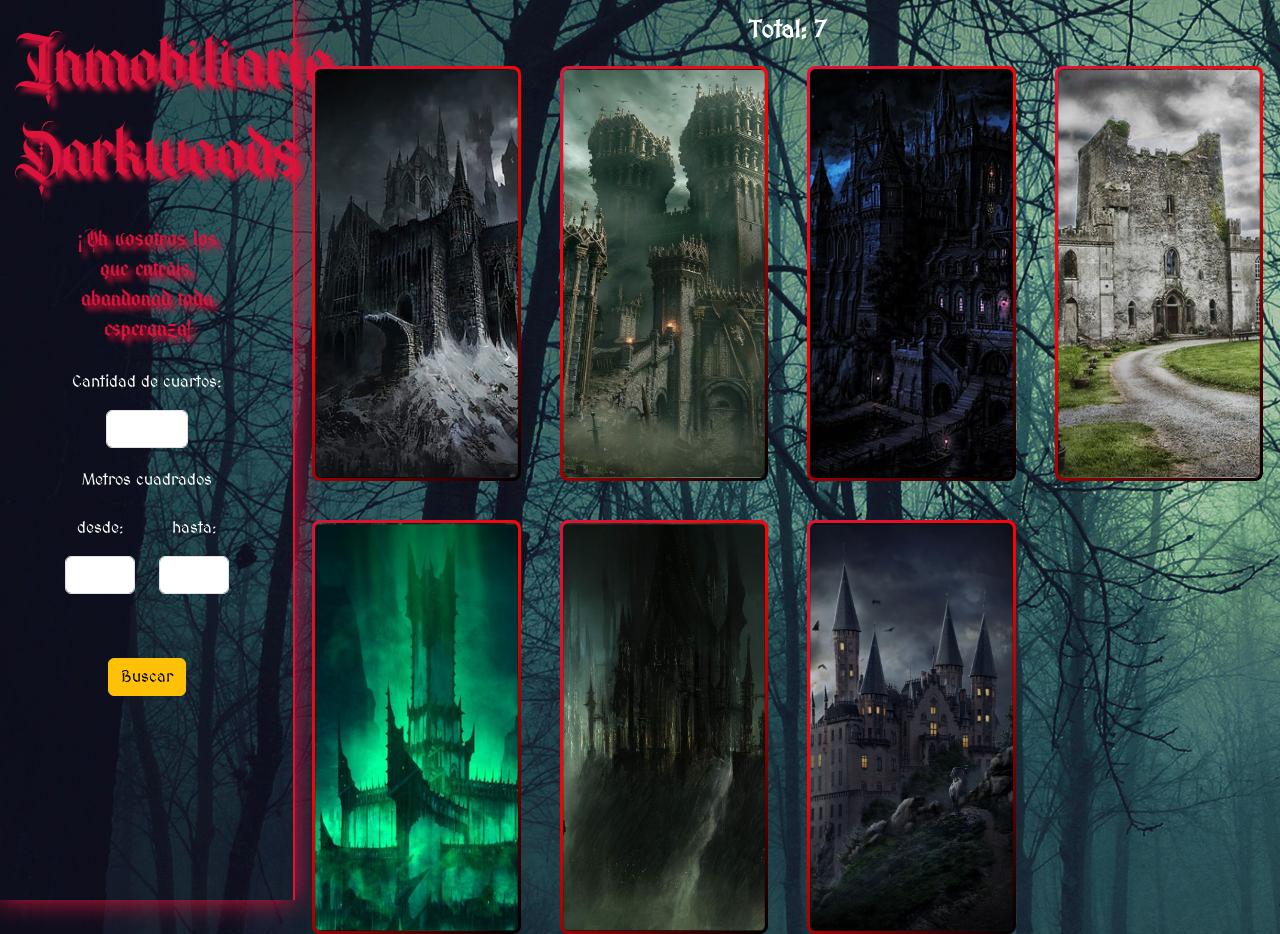
<file: index.html>
<!DOCTYPE html>
<html lang="en">
  <head>
    <meta charset="UTF-8" />
    <meta http-equiv="X-UA-Compatible" content="IE=edge" />
    <meta name="viewport" content="width=device-width, initial-scale=1.0" />
    <title>Inmobiliaria Darkwoods</title>
    <link
      href="https://cdn.jsdelivr.net/npm/bootstrap@5.1.3/dist/css/bootstrap.min.css"
      rel="stylesheet"
      integrity="sha384-1BmE4kWBq78iYhFldvKuhfTAU6auU8tT94WrHftjDbrCEXSU1oBoqyl2QvZ6jIW3"
      crossorigin="anonymous"
    />
    <link rel="stylesheet" href="/assets/css/style.css" />
    <link rel="preconnect" href="https://fonts.googleapis.com" />
    <link rel="preconnect" href="https://fonts.gstatic.com" crossorigin />
    <link
      href="https://fonts.googleapis.com/css2?family=MedievalSharp&display=swap"
      rel="stylesheet"
    />
  </head>
  <body>
    <nav>
      <section>
        <h1 class="title">Inmobiliaria Darkwoods</h1>
        <h3 class="subtitle">
          ¡Oh vosotros los que entráis, abandonad toda esperanza!
        </h3>

        <div>
          <p>Cantidad de cuartos:</p>
          <input
            id="numRooms"
            min="0"
            class="form-control w-50 m-auto"
            type="number"
          />
        </div>
        <div>
          <span>Metros cuadrados </span>
          <div class="d-flex">
            <div class="me-4 mt-4">
              <p>desde:</p>
              <input
                min="0"
                id="minMeters"
                class="form-control"
                type="number"
              />
            </div>
            <div class="mt-4">
              <p>hasta:</p>
              <input
                min="0"
                id="maxMeters"
                class="form-control"
                type="number"
              />
            </div>
          </div>
        </div>
      </section>

      <button class="btn btn-warning mt-4" id="filterBtn">Buscar</button>
    </nav>

    <section id="Propiedades">
      <h4 class="py-3 counter">Total: <span id="totalProperties">0</span></h4>

      <div class="properties"></div>
    </section>

    <script src="/assets/js/script.js"></script>
  </body>
</html>
</file>
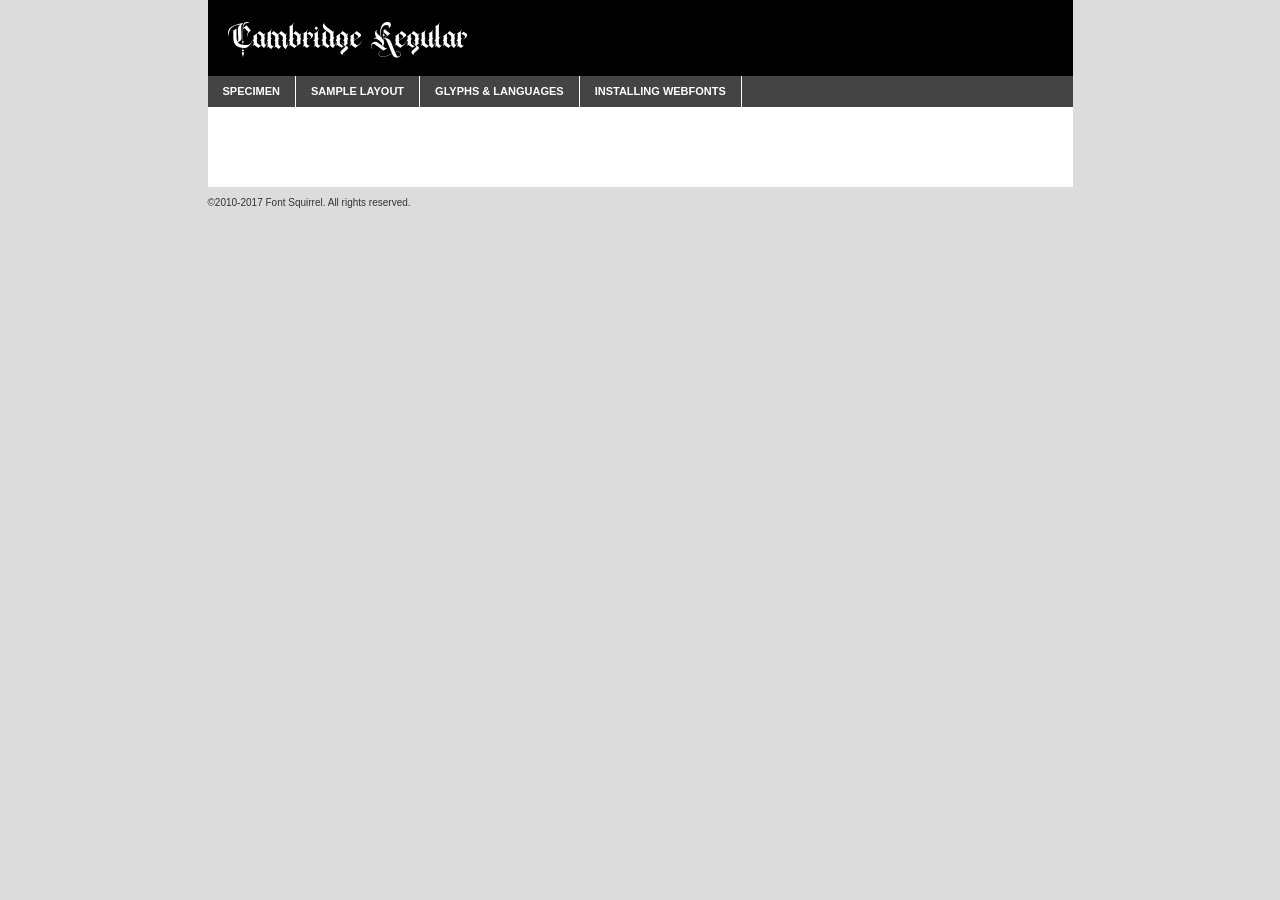
<file: assets/css/fonts/cambridge-demo.html>
<!DOCTYPE html PUBLIC "-//W3C//DTD XHTML 1.0 Transitional//EN"
	"http://www.w3.org/TR/xhtml1/DTD/xhtml1-transitional.dtd">

<html xmlns="http://www.w3.org/1999/xhtml" xml:lang="en" lang="en">
<head>
	<meta http-equiv="Content-Type" content="text/html; charset=utf-8" />
	<script src="http://ajax.googleapis.com/ajax/libs/jquery/1.7.2/jquery.min.js" type="text/javascript" charset="utf-8"></script>
	<script type="text/javascript">
	(function($){$.fn.easyTabs=function(option){var param=jQuery.extend({fadeSpeed:"fast",defaultContent:1,activeClass:'active'},option);$(this).each(function(){var thisId="#"+this.id;if(param.defaultContent==''){param.defaultContent=1;}
	if(typeof param.defaultContent=="number")
	{var defaultTab=$(thisId+" .tabs li:eq("+(param.defaultContent-1)+") a").attr('href').substr(1);}else{var defaultTab=param.defaultContent;}
	$(thisId+" .tabs li a").each(function(){var tabToHide=$(this).attr('href').substr(1);$("#"+tabToHide).addClass('easytabs-tab-content');});hideAll();changeContent(defaultTab);function hideAll(){$(thisId+" .easytabs-tab-content").hide();}
	function changeContent(tabId){hideAll();$(thisId+" .tabs li").removeClass(param.activeClass);$(thisId+" .tabs li a[href=#"+tabId+"]").closest('li').addClass(param.activeClass);if(param.fadeSpeed!="none")
	{$(thisId+" #"+tabId).fadeIn(param.fadeSpeed);}else{$(thisId+" #"+tabId).show();}}
	$(thisId+" .tabs li").click(function(){var tabId=$(this).find('a').attr('href').substr(1);changeContent(tabId);return false;});});}})(jQuery);
	</script>
	<link rel="stylesheet" href="specimen_files/specimen_stylesheet.css" type="text/css" charset="utf-8" />
	<link rel="stylesheet" href="stylesheet.css" type="text/css" charset="utf-8" />

	<style type="text/css">
					body{
				font-family: 'cambridgeregular';
							}
		</style>

	<title>Cambridge Regular Specimen</title>
	
	
	<script type="text/javascript" charset="utf-8">
		$(document).ready(function() {
			$('#container').easyTabs({defaultContent:1});
		});
	</script>
</head>

<body>
<div id="container">
	<div id="header">
		Cambridge Regular	</div>
	<ul class="tabs">
		<li><a href="#specimen">Specimen</a></li>
		<li><a href="#layout">Sample Layout</a></li>
				<li><a href="#glyphs">Glyphs &amp; Languages</a></li>
		<li><a href="#installing">Installing Webfonts</a></li>
		
	</ul>
	
	<div id="main_content">

		
			<div id="specimen">
		
				<div class="section">
					<div class="grid12 firstcol">
						<div class="huge">AaBb</div>
					</div>
				</div>
		
				<div class="section">
					<div class="glyph_range">A&#x200B;B&#x200b;C&#x200b;D&#x200b;E&#x200b;F&#x200b;G&#x200b;H&#x200b;I&#x200b;J&#x200b;K&#x200b;L&#x200b;M&#x200b;N&#x200b;O&#x200b;P&#x200b;Q&#x200b;R&#x200b;S&#x200b;T&#x200b;U&#x200b;V&#x200b;W&#x200b;X&#x200b;Y&#x200b;Z&#x200b;a&#x200b;b&#x200b;c&#x200b;d&#x200b;e&#x200b;f&#x200b;g&#x200b;h&#x200b;i&#x200b;j&#x200b;k&#x200b;l&#x200b;m&#x200b;n&#x200b;o&#x200b;p&#x200b;q&#x200b;r&#x200b;s&#x200b;t&#x200b;u&#x200b;v&#x200b;w&#x200b;x&#x200b;y&#x200b;z&#x200b;1&#x200b;2&#x200b;3&#x200b;4&#x200b;5&#x200b;6&#x200b;7&#x200b;8&#x200b;9&#x200b;0&#x200b;&amp;&#x200b;.&#x200b;,&#x200b;?&#x200b;!&#x200b;&#64;&#x200b;(&#x200b;)&#x200b;#&#x200b;$&#x200b;%&#x200b;*&#x200b;+&#x200b;-&#x200b;=&#x200b;:&#x200b;;</div>
				</div>
				<div class="section">
					<div class="grid12 firstcol">
						<table class="sample_table">
							<tr><td>10</td><td class="size10">abcdefghijklmnopqrstuvwxyzABCDEFGHIJKLMNOPQRSTUVWXYZ0123456789abcdefghijklmnopqrstuvwxyzABCDEFGHIJKLMNOPQRSTUVWXYZ0123456789abcdefghijklmnopqrstuvwxyzABCDEFGHIJKLMNOPQRSTUVWXYZ</td></tr>
							<tr><td>11</td><td class="size11">abcdefghijklmnopqrstuvwxyzABCDEFGHIJKLMNOPQRSTUVWXYZ0123456789abcdefghijklmnopqrstuvwxyzABCDEFGHIJKLMNOPQRSTUVWXYZ0123456789abcdefghijklmnopqrstuvwxyzABCDEFGHIJKLMNOPQRSTUVWXYZ</td></tr>
							<tr><td>12</td><td class="size12">abcdefghijklmnopqrstuvwxyzABCDEFGHIJKLMNOPQRSTUVWXYZ0123456789abcdefghijklmnopqrstuvwxyzABCDEFGHIJKLMNOPQRSTUVWXYZ0123456789abcdefghijklmnopqrstuvwxyzABCDEFGHIJKLMNOPQRSTUVWXYZ</td></tr>
							<tr><td>13</td><td class="size13">abcdefghijklmnopqrstuvwxyzABCDEFGHIJKLMNOPQRSTUVWXYZ0123456789abcdefghijklmnopqrstuvwxyzABCDEFGHIJKLMNOPQRSTUVWXYZ0123456789abcdefghijklmnopqrstuvwxyzABCDEFGHIJKLMNOPQRSTUVWXYZ</td></tr>
							<tr><td>14</td><td class="size14">abcdefghijklmnopqrstuvwxyzABCDEFGHIJKLMNOPQRSTUVWXYZ0123456789abcdefghijklmnopqrstuvwxyzABCDEFGHIJKLMNOPQRSTUVWXYZ0123456789abcdefghijklmnopqrstuvwxyzABCDEFGHIJKLMNOPQRSTUVWXYZ</td></tr>
							<tr><td>16</td><td class="size16">abcdefghijklmnopqrstuvwxyzABCDEFGHIJKLMNOPQRSTUVWXYZ0123456789abcdefghijklmnopqrstuvwxyzABCDEFGHIJKLMNOPQRSTUVWXYZ</td></tr>
							<tr><td>18</td><td class="size18">abcdefghijklmnopqrstuvwxyzABCDEFGHIJKLMNOPQRSTUVWXYZ0123456789abcdefghijklmnopqrstuvwxyzABCDEFGHIJKLMNOPQRSTUVWXYZ</td></tr>
							<tr><td>20</td><td class="size20">abcdefghijklmnopqrstuvwxyzABCDEFGHIJKLMNOPQRSTUVWXYZ0123456789abcdefghijklmnopqrstuvwxyzABCDEFGHIJKLMNOPQRSTUVWXYZ</td></tr>
							<tr><td>24</td><td class="size24">abcdefghijklmnopqrstuvwxyzABCDEFGHIJKLMNOPQRSTUVWXYZ0123456789abcdefghijklmnopqrstuvwxyzABCDEFGHIJKLMNOPQRSTUVWXYZ</td></tr>
							<tr><td>30</td><td class="size30">abcdefghijklmnopqrstuvwxyzABCDEFGHIJKLMNOPQRSTUVWXYZ0123456789abcdefghijklmnopqrstuvwxyzABCDEFGHIJKLMNOPQRSTUVWXYZ</td></tr>
							<tr><td>36</td><td class="size36">abcdefghijklmnopqrstuvwxyzABCDEFGHIJKLMNOPQRSTUVWXYZ0123456789abcdefghijklmnopqrstuvwxyzABCDEFGHIJKLMNOPQRSTUVWXYZ</td></tr>
							<tr><td>48</td><td class="size48">abcdefghijklmnopqrstuvwxyzABCDEFGHIJKLMNOPQRSTUVWXYZ0123456789abcdefghijklmnopqrstuvwxyzABCDEFGHIJKLMNOPQRSTUVWXYZ</td></tr>
							<tr><td>60</td><td class="size60">abcdefghijklmnopqrstuvwxyzABCDEFGHIJKLMNOPQRSTUVWXYZ0123456789abcdefghijklmnopqrstuvwxyzABCDEFGHIJKLMNOPQRSTUVWXYZ</td></tr>
							<tr><td>72</td><td class="size72">abcdefghijklmnopqrstuvwxyzABCDEFGHIJKLMNOPQRSTUVWXYZ0123456789abcdefghijklmnopqrstuvwxyzABCDEFGHIJKLMNOPQRSTUVWXYZ</td></tr>
							<tr><td>90</td><td class="size90">abcdefghijklmnopqrstuvwxyzABCDEFGHIJKLMNOPQRSTUVWXYZ0123456789abcdefghijklmnopqrstuvwxyzABCDEFGHIJKLMNOPQRSTUVWXYZ</td></tr>
						</table>
				
					</div>
			
				</div>
		
		
		
								<div class="section" id="bodycomparison">


										<div id="xheight">
				<div class="fontbody">&#x25FC;&#x25FC;&#x25FC;&#x25FC;&#x25FC;&#x25FC;&#x25FC;&#x25FC;&#x25FC;&#x25FC;&#x25FC;&#x25FC;&#x25FC;&#x25FC;&#x25FC;&#x25FC;&#x25FC;&#x25FC;&#x25FC;&#x25FC;&#x25FC;&#x25FC;&#x25FC;&#x25FC;&#x25FC;&#x25FC;&#x25FC;&#x25FC;&#x25FC;&#x25FC;&#x25FC;&#x25FC;&#x25FC;&#x25FC;&#x25FC;&#x25FC;&#x25FC;&#x25FC;&#x25FC;&#x25FC;&#x25FC;&#x25FC;&#x25FC;&#x25FC;&#x25FC;&#x25FC;&#x25FC;&#x25FC;&#x25FC;&#x25FC;&#x25FC;&#x25FC;&#x25FC;&#x25FC;&#x25FC;&#x25FC;&#x25FC;&#x25FC;&#x25FC;&#x25FC;&#x25FC;&#x25FC;&#x25FC;&#x25FC;&#x25FC;&#x25FC;&#x25FC;&#x25FC;&#x25FC;&#x25FC;&#x25FC;&#x25FC;&#x25FC;&#x25FC;&#x25FC;&#x25FC;&#x25FC;&#x25FC;&#x25FC;&#x25FC;&#x25FC;&#x25FC;&#x25FC;&#x25FC;&#x25FC;&#x25FC;&#x25FC;&#x25FC;&#x25FC;&#x25FC;&#x25FC;&#x25FC;&#x25FC;&#x25FC;&#x25FC;&#x25FC;&#x25FC;&#x25FC;&#x25FC;body</div><div class="arialbody">body</div><div class="verdanabody">body</div><div class="georgiabody">body</div></div>
										<div class="fontbody" style="z-index:1">
											body<span>Cambridge Regular</span>
										</div>
										<div class="arialbody" style="z-index:1">
											body<span>Arial</span>
										</div>
										<div class="verdanabody" style="z-index:1">
											body<span>Verdana</span>
										</div>
										<div class="georgiabody" style="z-index:1">
											body<span>Georgia</span>
										</div>



								</div>
		
		
				<div class="section psample psample_row1" id="">
					
					<div class="grid2 firstcol">
						<p class="size10"><span>10.</span>Aenean lacinia bibendum nulla sed consectetur. Fusce dapibus, tellus ac cursus commodo, tortor mauris condimentum nibh, ut fermentum massa justo sit amet risus. Nullam id dolor id nibh ultricies vehicula ut id elit. Cum sociis natoque penatibus et magnis dis parturient montes, nascetur ridiculus mus. Nulla vitae elit libero, a pharetra augue.</p>
			
					</div>
					<div class="grid3">
						<p class="size11"><span>11.</span>Aenean lacinia bibendum nulla sed consectetur. Fusce dapibus, tellus ac cursus commodo, tortor mauris condimentum nibh, ut fermentum massa justo sit amet risus. Nullam id dolor id nibh ultricies vehicula ut id elit. Cum sociis natoque penatibus et magnis dis parturient montes, nascetur ridiculus mus. Nulla vitae elit libero, a pharetra augue.</p>
			
					</div>
					<div class="grid3">
						<p class="size12"><span>12.</span>Aenean lacinia bibendum nulla sed consectetur. Fusce dapibus, tellus ac cursus commodo, tortor mauris condimentum nibh, ut fermentum massa justo sit amet risus. Nullam id dolor id nibh ultricies vehicula ut id elit. Cum sociis natoque penatibus et magnis dis parturient montes, nascetur ridiculus mus. Nulla vitae elit libero, a pharetra augue.</p>
			
					</div>
					<div class="grid4">
						<p class="size13"><span>13.</span>Aenean lacinia bibendum nulla sed consectetur. Fusce dapibus, tellus ac cursus commodo, tortor mauris condimentum nibh, ut fermentum massa justo sit amet risus. Nullam id dolor id nibh ultricies vehicula ut id elit. Cum sociis natoque penatibus et magnis dis parturient montes, nascetur ridiculus mus. Nulla vitae elit libero, a pharetra augue.</p>
			
					</div>
					<div class="white_blend"></div>
					
				</div>
				<div class="section psample psample_row2" id="">
					<div class="grid3 firstcol">
						<p class="size14"><span>14.</span>Aenean lacinia bibendum nulla sed consectetur. Fusce dapibus, tellus ac cursus commodo, tortor mauris condimentum nibh, ut fermentum massa justo sit amet risus. Nullam id dolor id nibh ultricies vehicula ut id elit. Cum sociis natoque penatibus et magnis dis parturient montes, nascetur ridiculus mus. Nulla vitae elit libero, a pharetra augue.</p>
			
					</div>
					<div class="grid4">
						<p class="size16"><span>16.</span>Aenean lacinia bibendum nulla sed consectetur. Fusce dapibus, tellus ac cursus commodo, tortor mauris condimentum nibh, ut fermentum massa justo sit amet risus. Nullam id dolor id nibh ultricies vehicula ut id elit. Cum sociis natoque penatibus et magnis dis parturient montes, nascetur ridiculus mus. Nulla vitae elit libero, a pharetra augue.</p>
			
					</div>
					<div class="grid5">
						<p class="size18"><span>18.</span>Aenean lacinia bibendum nulla sed consectetur. Fusce dapibus, tellus ac cursus commodo, tortor mauris condimentum nibh, ut fermentum massa justo sit amet risus. Nullam id dolor id nibh ultricies vehicula ut id elit. Cum sociis natoque penatibus et magnis dis parturient montes, nascetur ridiculus mus. Nulla vitae elit libero, a pharetra augue.</p>
			
					</div>

					<div class="white_blend"></div>

				</div>
				
				<div class="section psample psample_row3" id="">
					<div class="grid5 firstcol">
						<p class="size20"><span>20.</span>Aenean lacinia bibendum nulla sed consectetur. Fusce dapibus, tellus ac cursus commodo, tortor mauris condimentum nibh, ut fermentum massa justo sit amet risus. Nullam id dolor id nibh ultricies vehicula ut id elit. Cum sociis natoque penatibus et magnis dis parturient montes, nascetur ridiculus mus. Nulla vitae elit libero, a pharetra augue.</p>
					</div>
					<div class="grid7">
						<p class="size24"><span>24.</span>Aenean lacinia bibendum nulla sed consectetur. Fusce dapibus, tellus ac cursus commodo, tortor mauris condimentum nibh, ut fermentum massa justo sit amet risus. Nullam id dolor id nibh ultricies vehicula ut id elit. Cum sociis natoque penatibus et magnis dis parturient montes, nascetur ridiculus mus. Nulla vitae elit libero, a pharetra augue.</p>
					</div>
					
					<div class="white_blend"></div>
					
				</div>
				
				<div class="section psample psample_row4" id="">
					<div class="grid12 firstcol">
						<p class="size30"><span>30.</span>Aenean lacinia bibendum nulla sed consectetur. Fusce dapibus, tellus ac cursus commodo, tortor mauris condimentum nibh, ut fermentum massa justo sit amet risus. Nullam id dolor id nibh ultricies vehicula ut id elit. Cum sociis natoque penatibus et magnis dis parturient montes, nascetur ridiculus mus. Nulla vitae elit libero, a pharetra augue.</p>
					</div>
					<div class="white_blend"></div>
					
				</div>
				
				
				
				<div class="section psample psample_row1 fullreverse">
					<div class="grid2 firstcol">
						<p class="size10"><span>10.</span>Aenean lacinia bibendum nulla sed consectetur. Fusce dapibus, tellus ac cursus commodo, tortor mauris condimentum nibh, ut fermentum massa justo sit amet risus. Nullam id dolor id nibh ultricies vehicula ut id elit. Cum sociis natoque penatibus et magnis dis parturient montes, nascetur ridiculus mus. Nulla vitae elit libero, a pharetra augue.</p>
			
					</div>
					<div class="grid3">
						<p class="size11"><span>11.</span>Aenean lacinia bibendum nulla sed consectetur. Fusce dapibus, tellus ac cursus commodo, tortor mauris condimentum nibh, ut fermentum massa justo sit amet risus. Nullam id dolor id nibh ultricies vehicula ut id elit. Cum sociis natoque penatibus et magnis dis parturient montes, nascetur ridiculus mus. Nulla vitae elit libero, a pharetra augue.</p>
			
					</div>
					<div class="grid3">
						<p class="size12"><span>12.</span>Aenean lacinia bibendum nulla sed consectetur. Fusce dapibus, tellus ac cursus commodo, tortor mauris condimentum nibh, ut fermentum massa justo sit amet risus. Nullam id dolor id nibh ultricies vehicula ut id elit. Cum sociis natoque penatibus et magnis dis parturient montes, nascetur ridiculus mus. Nulla vitae elit libero, a pharetra augue.</p>
			
					</div>
					<div class="grid4">
						<p class="size13"><span>13.</span>Aenean lacinia bibendum nulla sed consectetur. Fusce dapibus, tellus ac cursus commodo, tortor mauris condimentum nibh, ut fermentum massa justo sit amet risus. Nullam id dolor id nibh ultricies vehicula ut id elit. Cum sociis natoque penatibus et magnis dis parturient montes, nascetur ridiculus mus. Nulla vitae elit libero, a pharetra augue.</p>
			
					</div>
					<div class="black_blend"></div>
					
				</div>
				
				<div class="section psample psample_row2 fullreverse">
					<div class="grid3 firstcol">
						<p class="size14"><span>14.</span>Aenean lacinia bibendum nulla sed consectetur. Fusce dapibus, tellus ac cursus commodo, tortor mauris condimentum nibh, ut fermentum massa justo sit amet risus. Nullam id dolor id nibh ultricies vehicula ut id elit. Cum sociis natoque penatibus et magnis dis parturient montes, nascetur ridiculus mus. Nulla vitae elit libero, a pharetra augue.</p>
			
					</div>
					<div class="grid4">
						<p class="size16"><span>16.</span>Aenean lacinia bibendum nulla sed consectetur. Fusce dapibus, tellus ac cursus commodo, tortor mauris condimentum nibh, ut fermentum massa justo sit amet risus. Nullam id dolor id nibh ultricies vehicula ut id elit. Cum sociis natoque penatibus et magnis dis parturient montes, nascetur ridiculus mus. Nulla vitae elit libero, a pharetra augue.</p>
			
					</div>
					<div class="grid5">
						<p class="size18"><span>18.</span>Aenean lacinia bibendum nulla sed consectetur. Fusce dapibus, tellus ac cursus commodo, tortor mauris condimentum nibh, ut fermentum massa justo sit amet risus. Nullam id dolor id nibh ultricies vehicula ut id elit. Cum sociis natoque penatibus et magnis dis parturient montes, nascetur ridiculus mus. Nulla vitae elit libero, a pharetra augue.</p>
			
					</div>
					<div class="black_blend"></div>

				</div>
				
				<div class="section psample fullreverse psample_row3" id="">
					<div class="grid5 firstcol">
						<p class="size20"><span>20.</span>Aenean lacinia bibendum nulla sed consectetur. Fusce dapibus, tellus ac cursus commodo, tortor mauris condimentum nibh, ut fermentum massa justo sit amet risus. Nullam id dolor id nibh ultricies vehicula ut id elit. Cum sociis natoque penatibus et magnis dis parturient montes, nascetur ridiculus mus. Nulla vitae elit libero, a pharetra augue.</p>
					</div>
					<div class="grid7">
						<p class="size24"><span>24.</span>Aenean lacinia bibendum nulla sed consectetur. Fusce dapibus, tellus ac cursus commodo, tortor mauris condimentum nibh, ut fermentum massa justo sit amet risus. Nullam id dolor id nibh ultricies vehicula ut id elit. Cum sociis natoque penatibus et magnis dis parturient montes, nascetur ridiculus mus. Nulla vitae elit libero, a pharetra augue.</p>
					</div>
					
					<div class="black_blend"></div>
					
				</div>
				
				<div class="section psample fullreverse psample_row4" id="" style="border-bottom: 20px #000 solid;">
					<div class="grid12 firstcol">
						<p class="size30"><span>30.</span>Aenean lacinia bibendum nulla sed consectetur. Fusce dapibus, tellus ac cursus commodo, tortor mauris condimentum nibh, ut fermentum massa justo sit amet risus. Nullam id dolor id nibh ultricies vehicula ut id elit. Cum sociis natoque penatibus et magnis dis parturient montes, nascetur ridiculus mus. Nulla vitae elit libero, a pharetra augue.</p>
					</div>
					<div class="black_blend"></div>
					
				</div>
				
				
				
				
			</div>
			
			<div id="layout">
				
				<div class="section">
					
					<div class="grid12 firstcol">
						<h1>Lorem Ipsum Dolor</h1>
						<h2>Etiam porta sem malesuada magna mollis euismod</h2>
						
						<p class="byline">By <a href="#link">Aenean Lacinia</a></p>
					</div>
				</div>
				<div class="section">
					<div class="grid8 firstcol">
						<p class="large">Donec sed odio dui. Morbi leo risus, porta ac consectetur ac, vestibulum at eros. Fusce dapibus, tellus ac cursus commodo, tortor mauris condimentum nibh, ut fermentum massa justo sit amet risus. </p>

						
						<h3>Pellentesque ornare sem</h3>

						<p>Maecenas sed diam eget risus varius blandit sit amet non magna. Maecenas faucibus mollis interdum. Donec ullamcorper nulla non metus auctor fringilla. Nullam id dolor id nibh ultricies vehicula ut id elit. Nullam id dolor id nibh ultricies vehicula ut id elit. </p>

						<p>Aenean eu leo quam. Pellentesque ornare sem lacinia quam venenatis vestibulum. Lorem ipsum dolor sit amet, consectetur adipiscing elit. Cum sociis natoque penatibus et magnis dis parturient montes, nascetur ridiculus mus. </p>

						<p>Nulla vitae elit libero, a pharetra augue. Praesent commodo cursus magna, vel scelerisque nisl consectetur et. Aenean lacinia bibendum nulla sed consectetur. </p>

						<p>Nullam quis risus eget urna mollis ornare vel eu leo. Nullam quis risus eget urna mollis ornare vel eu leo. Maecenas sed diam eget risus varius blandit sit amet non magna. Donec ullamcorper nulla non metus auctor fringilla. </p>

						<h3>Cras mattis consectetur</h3>

						<p>Aenean eu leo quam. Pellentesque ornare sem lacinia quam venenatis vestibulum. Aenean lacinia bibendum nulla sed consectetur. Integer posuere erat a ante venenatis dapibus posuere velit aliquet. Cras mattis consectetur purus sit amet fermentum. </p>

						<p>Nullam id dolor id nibh ultricies vehicula ut id elit. Nullam quis risus eget urna mollis ornare vel eu leo. Cras mattis consectetur purus sit amet fermentum.</p>
					</div>
					
					<div class="grid4 sidebar">
						
						<div class="box reverse">
							<p class="last">Nullam quis risus eget urna mollis ornare vel eu leo. Donec ullamcorper nulla non metus auctor fringilla. Cras mattis consectetur purus sit amet fermentum. Sed posuere consectetur est at lobortis. Lorem ipsum dolor sit amet, consectetur adipiscing elit. </p>
						</div>
						
						<p class="caption">Maecenas sed diam eget risus varius.</p>

						<p>Vestibulum id ligula porta felis euismod semper. Integer posuere erat a ante venenatis dapibus posuere velit aliquet. Vestibulum id ligula porta felis euismod semper. Sed posuere consectetur est at lobortis. Maecenas sed diam eget risus varius blandit sit amet non magna. Fusce dapibus, tellus ac cursus commodo, tortor mauris condimentum nibh, ut fermentum massa justo sit amet risus. </p>

					

						<p>Duis mollis, est non commodo luctus, nisi erat porttitor ligula, eget lacinia odio sem nec elit. Aenean lacinia bibendum nulla sed consectetur. Vivamus sagittis lacus vel augue laoreet rutrum faucibus dolor auctor. Aenean lacinia bibendum nulla sed consectetur. Nullam quis risus eget urna mollis ornare vel eu leo. </p>

						<p>Praesent commodo cursus magna, vel scelerisque nisl consectetur et. Donec ullamcorper nulla non metus auctor fringilla. Maecenas faucibus mollis interdum. Fusce dapibus, tellus ac cursus commodo, tortor mauris condimentum nibh, ut fermentum massa justo sit amet risus. </p>

					</div>
				</div>
				
			</div>


			



		<div id="glyphs">
			<div class="section">
				<div class="grid12 firstcol">
			
				<h1>Language Support</h1>
				<p>The subset of Cambridge Regular in this kit supports the following languages:<br />
			
					Albanian, Basque, Breton, Chamorro, Danish, Dutch, English, Finnish, Frisian, Galician, Italian, Malagasy, Norwegian, Portuguese, Alsatian, Arapaho, Arrernte, Aymara, Bislama, Cebuano, Corsican, Fijian, French_creole, Genoese, Gilbertese, Greenlandic, Haitian_creole, Hiligaynon, Hmong, Hopi, Ibanag, Iloko_ilokano, Indonesian, Interglossa_glosa, Interlingua, Irish_gaelic, Jerriais, Lojban, Lombard, Luxembourgeois, Manx, Mohawk, Norfolk_pitcairnese, Occitan, Oromo, Pangasinan, Papiamento, Piedmontese, Potawatomi, Rhaeto-romance, Romansh, Rotokas, Sami_lule, Sardinian, Scots_gaelic, Seychelles_creole, Shona, Sicilian, Somali, Southern_ndebele, Swahili, Swati_swazi, Tagalog_filipino_pilipino, Tetum, Tok_pisin, Uyghur_latinized, Volapuk, Walloon, Warlpiri, Xhosa, Yapese, Zulu, Latinbasic, Demo				</p>
				<h1>Glyph Chart</h1>
				<p>The subset of Cambridge Regular in this kit includes all the glyphs listed below. Unicode entities are included above each glyph to help you insert individual characters into your layout.</p>
				<div id="glyph_chart">
			
																														 <div><p>&amp;#13;</p>&#13;</div>
																				 <div><p>&amp;#32;</p>&#32;</div>
																				 <div><p>&amp;#33;</p>&#33;</div>
																				 <div><p>&amp;#34;</p>&#34;</div>
																				 <div><p>&amp;#35;</p>&#35;</div>
																				 <div><p>&amp;#36;</p>&#36;</div>
																				 <div><p>&amp;#37;</p>&#37;</div>
																				 <div><p>&amp;#38;</p>&#38;</div>
																				 <div><p>&amp;#40;</p>&#40;</div>
																				 <div><p>&amp;#41;</p>&#41;</div>
																				 <div><p>&amp;#42;</p>&#42;</div>
																				 <div><p>&amp;#43;</p>&#43;</div>
																				 <div><p>&amp;#44;</p>&#44;</div>
																				 <div><p>&amp;#45;</p>&#45;</div>
																				 <div><p>&amp;#46;</p>&#46;</div>
																				 <div><p>&amp;#47;</p>&#47;</div>
																				 <div><p>&amp;#48;</p>&#48;</div>
																				 <div><p>&amp;#49;</p>&#49;</div>
																				 <div><p>&amp;#50;</p>&#50;</div>
																				 <div><p>&amp;#51;</p>&#51;</div>
																				 <div><p>&amp;#52;</p>&#52;</div>
																				 <div><p>&amp;#53;</p>&#53;</div>
																				 <div><p>&amp;#54;</p>&#54;</div>
																				 <div><p>&amp;#55;</p>&#55;</div>
																				 <div><p>&amp;#56;</p>&#56;</div>
																				 <div><p>&amp;#57;</p>&#57;</div>
																				 <div><p>&amp;#58;</p>&#58;</div>
																				 <div><p>&amp;#59;</p>&#59;</div>
																				 <div><p>&amp;#60;</p>&#60;</div>
																				 <div><p>&amp;#61;</p>&#61;</div>
																				 <div><p>&amp;#62;</p>&#62;</div>
																				 <div><p>&amp;#63;</p>&#63;</div>
																				 <div><p>&amp;#64;</p>&#64;</div>
																				 <div><p>&amp;#65;</p>&#65;</div>
																				 <div><p>&amp;#66;</p>&#66;</div>
																				 <div><p>&amp;#67;</p>&#67;</div>
																				 <div><p>&amp;#68;</p>&#68;</div>
																				 <div><p>&amp;#69;</p>&#69;</div>
																				 <div><p>&amp;#70;</p>&#70;</div>
																				 <div><p>&amp;#71;</p>&#71;</div>
																				 <div><p>&amp;#72;</p>&#72;</div>
																				 <div><p>&amp;#73;</p>&#73;</div>
																				 <div><p>&amp;#74;</p>&#74;</div>
																				 <div><p>&amp;#75;</p>&#75;</div>
																				 <div><p>&amp;#76;</p>&#76;</div>
																				 <div><p>&amp;#77;</p>&#77;</div>
																				 <div><p>&amp;#78;</p>&#78;</div>
																				 <div><p>&amp;#79;</p>&#79;</div>
																				 <div><p>&amp;#80;</p>&#80;</div>
																				 <div><p>&amp;#81;</p>&#81;</div>
																				 <div><p>&amp;#82;</p>&#82;</div>
																				 <div><p>&amp;#83;</p>&#83;</div>
																				 <div><p>&amp;#84;</p>&#84;</div>
																				 <div><p>&amp;#85;</p>&#85;</div>
																				 <div><p>&amp;#86;</p>&#86;</div>
																				 <div><p>&amp;#87;</p>&#87;</div>
																				 <div><p>&amp;#88;</p>&#88;</div>
																				 <div><p>&amp;#89;</p>&#89;</div>
																				 <div><p>&amp;#90;</p>&#90;</div>
																				 <div><p>&amp;#91;</p>&#91;</div>
																				 <div><p>&amp;#92;</p>&#92;</div>
																				 <div><p>&amp;#93;</p>&#93;</div>
																				 <div><p>&amp;#94;</p>&#94;</div>
																				 <div><p>&amp;#95;</p>&#95;</div>
																				 <div><p>&amp;#97;</p>&#97;</div>
																				 <div><p>&amp;#98;</p>&#98;</div>
																				 <div><p>&amp;#99;</p>&#99;</div>
																				 <div><p>&amp;#100;</p>&#100;</div>
																				 <div><p>&amp;#101;</p>&#101;</div>
																				 <div><p>&amp;#102;</p>&#102;</div>
																				 <div><p>&amp;#103;</p>&#103;</div>
																				 <div><p>&amp;#104;</p>&#104;</div>
																				 <div><p>&amp;#105;</p>&#105;</div>
																				 <div><p>&amp;#106;</p>&#106;</div>
																				 <div><p>&amp;#107;</p>&#107;</div>
																				 <div><p>&amp;#108;</p>&#108;</div>
																				 <div><p>&amp;#109;</p>&#109;</div>
																				 <div><p>&amp;#110;</p>&#110;</div>
																				 <div><p>&amp;#111;</p>&#111;</div>
																				 <div><p>&amp;#112;</p>&#112;</div>
																				 <div><p>&amp;#113;</p>&#113;</div>
																				 <div><p>&amp;#114;</p>&#114;</div>
																				 <div><p>&amp;#115;</p>&#115;</div>
																				 <div><p>&amp;#116;</p>&#116;</div>
																				 <div><p>&amp;#117;</p>&#117;</div>
																				 <div><p>&amp;#118;</p>&#118;</div>
																				 <div><p>&amp;#119;</p>&#119;</div>
																				 <div><p>&amp;#120;</p>&#120;</div>
																				 <div><p>&amp;#121;</p>&#121;</div>
																				 <div><p>&amp;#122;</p>&#122;</div>
																				 <div><p>&amp;#123;</p>&#123;</div>
																				 <div><p>&amp;#124;</p>&#124;</div>
																				 <div><p>&amp;#125;</p>&#125;</div>
																				 <div><p>&amp;#126;</p>&#126;</div>
																				 <div><p>&amp;#160;</p>&#160;</div>
																				 <div><p>&amp;#173;</p>&#173;</div>
																				 <div><p>&amp;#191;</p>&#191;</div>
																				 <div><p>&amp;#192;</p>&#192;</div>
																				 <div><p>&amp;#193;</p>&#193;</div>
																				 <div><p>&amp;#194;</p>&#194;</div>
																				 <div><p>&amp;#195;</p>&#195;</div>
																				 <div><p>&amp;#196;</p>&#196;</div>
																				 <div><p>&amp;#197;</p>&#197;</div>
																				 <div><p>&amp;#198;</p>&#198;</div>
																				 <div><p>&amp;#199;</p>&#199;</div>
																				 <div><p>&amp;#200;</p>&#200;</div>
																				 <div><p>&amp;#201;</p>&#201;</div>
																				 <div><p>&amp;#202;</p>&#202;</div>
																				 <div><p>&amp;#203;</p>&#203;</div>
																				 <div><p>&amp;#204;</p>&#204;</div>
																				 <div><p>&amp;#205;</p>&#205;</div>
																				 <div><p>&amp;#206;</p>&#206;</div>
																				 <div><p>&amp;#207;</p>&#207;</div>
																				 <div><p>&amp;#209;</p>&#209;</div>
																				 <div><p>&amp;#210;</p>&#210;</div>
																				 <div><p>&amp;#211;</p>&#211;</div>
																				 <div><p>&amp;#212;</p>&#212;</div>
																				 <div><p>&amp;#213;</p>&#213;</div>
																				 <div><p>&amp;#214;</p>&#214;</div>
																				 <div><p>&amp;#215;</p>&#215;</div>
																				 <div><p>&amp;#216;</p>&#216;</div>
																				 <div><p>&amp;#217;</p>&#217;</div>
																				 <div><p>&amp;#218;</p>&#218;</div>
																				 <div><p>&amp;#219;</p>&#219;</div>
																				 <div><p>&amp;#220;</p>&#220;</div>
																				 <div><p>&amp;#221;</p>&#221;</div>
																				 <div><p>&amp;#222;</p>&#222;</div>
																				 <div><p>&amp;#224;</p>&#224;</div>
																				 <div><p>&amp;#225;</p>&#225;</div>
																				 <div><p>&amp;#226;</p>&#226;</div>
																				 <div><p>&amp;#227;</p>&#227;</div>
																				 <div><p>&amp;#228;</p>&#228;</div>
																				 <div><p>&amp;#229;</p>&#229;</div>
																				 <div><p>&amp;#230;</p>&#230;</div>
																				 <div><p>&amp;#231;</p>&#231;</div>
																				 <div><p>&amp;#232;</p>&#232;</div>
																				 <div><p>&amp;#233;</p>&#233;</div>
																				 <div><p>&amp;#234;</p>&#234;</div>
																				 <div><p>&amp;#235;</p>&#235;</div>
																				 <div><p>&amp;#236;</p>&#236;</div>
																				 <div><p>&amp;#237;</p>&#237;</div>
																				 <div><p>&amp;#238;</p>&#238;</div>
																				 <div><p>&amp;#239;</p>&#239;</div>
																				 <div><p>&amp;#241;</p>&#241;</div>
																				 <div><p>&amp;#242;</p>&#242;</div>
																				 <div><p>&amp;#243;</p>&#243;</div>
																				 <div><p>&amp;#244;</p>&#244;</div>
																				 <div><p>&amp;#245;</p>&#245;</div>
																				 <div><p>&amp;#246;</p>&#246;</div>
																				 <div><p>&amp;#248;</p>&#248;</div>
																				 <div><p>&amp;#249;</p>&#249;</div>
																				 <div><p>&amp;#250;</p>&#250;</div>
																				 <div><p>&amp;#251;</p>&#251;</div>
																				 <div><p>&amp;#252;</p>&#252;</div>
																				 <div><p>&amp;#253;</p>&#253;</div>
																				 <div><p>&amp;#254;</p>&#254;</div>
																				 <div><p>&amp;#255;</p>&#255;</div>
																				 <div><p>&amp;#376;</p>&#376;</div>
																				 <div><p>&amp;#8192;</p>&#8192;</div>
																				 <div><p>&amp;#8193;</p>&#8193;</div>
																				 <div><p>&amp;#8194;</p>&#8194;</div>
																				 <div><p>&amp;#8195;</p>&#8195;</div>
																				 <div><p>&amp;#8196;</p>&#8196;</div>
																				 <div><p>&amp;#8197;</p>&#8197;</div>
																				 <div><p>&amp;#8198;</p>&#8198;</div>
																				 <div><p>&amp;#8199;</p>&#8199;</div>
																				 <div><p>&amp;#8200;</p>&#8200;</div>
																				 <div><p>&amp;#8201;</p>&#8201;</div>
																				 <div><p>&amp;#8202;</p>&#8202;</div>
																				 <div><p>&amp;#8208;</p>&#8208;</div>
																				 <div><p>&amp;#8209;</p>&#8209;</div>
																				 <div><p>&amp;#8210;</p>&#8210;</div>
																				 <div><p>&amp;#8211;</p>&#8211;</div>
																				 <div><p>&amp;#8212;</p>&#8212;</div>
																				 <div><p>&amp;#8239;</p>&#8239;</div>
																				 <div><p>&amp;#8287;</p>&#8287;</div>
																				 <div><p>&amp;#9724;</p>&#9724;</div>
																																						</div>	
				</div>
		
		
			</div>
		</div>
		
		
		<div id="specs">
			
		</div>
	
		<div id="installing">
			<div class="section">
				<div class="grid7 firstcol">
					<h1>Installing Webfonts</h1>
					
					<p>Webfonts are supported by all major browser platforms but not all in the same way. There are currently four different font formats that must be included in order to target all browsers. This includes TTF, WOFF, EOT and SVG.</p>
					
					<h2>1. Upload your webfonts</h2>
					<p>You must upload your webfont kit to your website. They should be in or near the same directory as your CSS files.</p>
					
					<h2>2. Include the webfont stylesheet</h2>
					<p>A special CSS @font-face declaration helps the various browsers select the appropriate font it needs without causing you a bunch of headaches. Learn more about this syntax by reading the <a href="https://www.fontspring.com/blog/further-hardening-of-the-bulletproof-syntax">Fontspring blog post</a> about it. The code for it is as follows:</p>


<code>
@font-face{ 
	font-family: 'MyWebFont';
	src: url('WebFont.eot');
	src: url('WebFont.eot?#iefix') format('embedded-opentype'),
	     url('WebFont.woff') format('woff'),
	     url('WebFont.ttf') format('truetype'),
	     url('WebFont.svg#webfont') format('svg');
}
</code>

	<p>We've already gone ahead and generated the code for you. All you have to do is link to the stylesheet in your HTML, like this:</p>
	<code>&lt;link rel=&quot;stylesheet&quot; href=&quot;stylesheet.css&quot; type=&quot;text/css&quot; charset=&quot;utf-8&quot; /&gt;</code>

					<h2>3. Modify your own stylesheet</h2>
					<p>To take advantage of your new fonts, you must tell your stylesheet to use them. Look at the original @font-face declaration above and find the property called "font-family." The name linked there will be what you use to reference the font. Prepend that webfont name to the font stack in the "font-family" property, inside the selector you want to change. For example:</p>
<code>p { font-family: 'WebFont', Arial, sans-serif; }</code>

<h2>4. Test</h2>
<p>Getting webfonts to work cross-browser <em>can</em> be tricky. Use the information in the sidebar to help you if you find that fonts aren't loading in a particular browser.</p>
				</div>
				
				<div class="grid5 sidebar">
					<div class="box">
						<h2>Troubleshooting<br />Font-Face Problems</h2>
						<p>Having trouble getting your webfonts to load in your new website? Here are some tips to sort out what might be the problem.</p>

						<h3>Fonts not showing in any browser</h3>

						<p>This sounds like you need to work on the plumbing. You either did not upload the fonts to the correct directory, or you did not link the fonts properly in the CSS. If you've confirmed that all this is correct and you still have a problem, take a look at your .htaccess file and see if requests are getting intercepted.</p>

						<h3>Fonts not loading in iPhone or iPad</h3>

						<p>The most common problem here is that you are serving the fonts from an IIS server. IIS refuses to serve files that have unknown MIME types. If that is the case, you must set the MIME type for SVG to "image/svg+xml" in the server settings. Follow these instructions from Microsoft if you need help.</p>

						<h3>Fonts not loading in Firefox</h3>

						<p>The primary reason for this failure? You are still using a version Firefox older than 3.5. So upgrade already! If that isn't it, then you are very likely serving fonts from a different domain. Firefox requires that all font assets be served from the same domain. Lastly it is possible that you need to add WOFF to your list of MIME types (if you are serving via IIS.)</p>

						<h3>Fonts not loading in IE</h3>

						<p>Are you looking at Internet Explorer on an actual Windows machine or are you cheating by using a service like Adobe BrowserLab? Many of these screenshot services do not render @font-face for IE. Best to test it on a real machine.</p>

						<h3>Fonts not loading in IE9</h3>

						<p>IE9, like Firefox, requires that fonts be served from the same domain as the website. Make sure that is the case.</p>
					</div>
				</div>
			</div>
			
		</div>
	
	</div>
	<div id="footer">
		<p>&copy;2010-2017 Font Squirrel. All rights reserved.</p>
	</div>
</div>
</body>
</html>
</file>
<file: assets/css/style.css>
@font-face {
    font-family: "cambridgeregular";
    src: url("/assets/css/fonts/cambridge-webfont.woff2") format("woff2"),
      url("/assets/css/fonts/cambridge-webfont.woff") format("woff");
    font-weight: normal;
    font-style: normal;
  }
  
  @import url("https://fonts.googleapis.com/css2?family=MedievalSharp&display=swap");
  * {
    text-align: center;
  }
  
  body {
    background-image: url(/assets/img/forestbackground.jpg);
    color: white;
    font-family: "MedievalSharp", cursive;
    display: grid;
    grid-template-columns: 3fr 10fr;
    width: 100vw;
  }
  
  nav {
    padding: 20px 15%;
    border-right: solid 2px crimson;
    box-shadow: 0px 0px 25px crimson;
    height: 100vh;
  }
  
  nav section {
    justify-content: space-around;
    width: 80%;
    margin: auto;
  }
  nav div {
    margin-bottom: 20px;
  }
  
  .title {
    font-family: cambridgeregular;
    font-size: 75px;
    margin-left: -50px;
    color: crimson;
    text-shadow: 5px 5px 5px crimson;
  }
  
  .subtitle {
    font-family: cambridgeregular;
    font-size: 25px;
    margin-top: 25px;
    margin-bottom: 25px;
    color: crimson;
    text-shadow: 5px 5px 5px crimson;
  }
  
  /* Propiedades */
  
  .properties {
    padding: 0px 2%;
    display: grid;
    grid-template-columns: repeat(4, 1fr);
    gap: 45px;
  }
  .propiedad {
    margin: auto;
    background: rgba(255, 255, 255, 0.068);
    box-shadow: 0px 0px 7px 1px rgba(255, 255, 255, 0.39);
  }
  .propiedad .img {
    height: 150px;
    background-size: cover;
    background-position: center;
  }
  .propiedad section {
    padding: 10px 20px;
  }
  
  .propiedad section p {
    margin: 0px;
  }
  
  @property --rotate {
    syntax: "<angle>";
    initial-value: 132deg;
    inherits: false;
  }
  
  .card {
    background-image: url(/assets/img/brandarkun.jpg);
    background-position: center center;
    background-size: cover;
    width: var(--card-width);
    height: var(--card-height);
    padding: 10px;
    padding-block: 25px;
    position: relative;
    border-radius: 6px;
    justify-content: center;
    align-items: center;
    text-align: center;
    display: flex;
    font-size: 1.5em;
    color: rgb(88 199 250 / 0%);
    cursor: pointer;
    font-family: "MedievalSharp", cursive;
  }
  
  .card:hover {
    color: rgb(220 20 60 / 100%);
    transition: color 1s;
  }
  .card:hover:before,
  .card:hover:after {
    animation: none;
    opacity: 0;
  }
  
  .card::before {
    content: "";
    width: 104%;
    height: 102%;
    border-radius: 8px;
    background-image: linear-gradient(var(--rotate), crimson, red 43%, black);
    position: absolute;
    z-index: -1;
    top: -1%;
    left: -2%;
    animation: spin 2.5s linear infinite;
  }
  
  .card::after {
    position: absolute;
    content: "";
    top: calc(var(--card-height) / 6);
    left: 0;
    right: 0;
    z-index: -1;
    height: 100%;
    width: 100%;
    margin: 0 auto;
    transform: scale(0.9);
    filter: blur(calc(var(--card-height) / 6));
    background-image: linear-gradient(var(--rotate), crimson, red 43%, #c01b1bf6);
    opacity: 1;
    transition: opacity 0.5s;
    animation: spin 2.5s linear infinite;
  }
  
  .cardContainer {
    padding: 10px;
  }
  
  .cardContainer:hover {
    background-color: rgba(0, 0, 0, 0.7);
    transition: background-color 1s;
  }
  
  .cardContainer:hover:before,
  .cardContainer:hover:after {
    animation: none;
    opacity: 0;
  }
  
  .counter {
    color: white;
    font-weight: 700;
  }
  
  @keyframes spin {
    0% {
      --rotate: 0deg;
    }
    100% {
      --rotate: 360deg;
    }
  }
  
  a {
    color: #212534;
    text-decoration: none;
    font-family: sans-serif;
    font-weight: bold;
    margin-top: 2rem;
  }
  
  button {
    background-color: crimson;
    color: black;
    border-radius: 10px;
  }
</file>
<file: assets/css/fonts/specimen_files/specimen_stylesheet.css>
@import url('grid_12-825-55-15.css');

/*  
	CSS Reset by Eric Meyer - Released under Public Domain
    http://meyerweb.com/eric/tools/css/reset/
*/
html, body, div, span, applet, object, iframe,
h1, h2, h3, h4, h5, h6, p, blockquote, pre,
a, abbr, acronym, address, big, cite, code,
del, dfn, em, font, img, ins, kbd, q, s, samp,
small, strike, strong, sub, sup, tt, var,
b, u, i, center, dl, dt, dd, ol, ul, li,
fieldset, form, label, legend, table, 
caption, tbody, tfoot, thead, tr, th, td 
                  {margin: 0;padding: 0;border: 0;outline: 0;
                  font-size: 100%;vertical-align: baseline;
                  background: transparent;}
body              {line-height: 1;}
ol, ul            {list-style: none;}
blockquote, q     {quotes: none;}
blockquote:before, blockquote:after,
q:before, q:after {content: '';	content: none;}
:focus            {outline: 0;}
ins               {text-decoration: none;}
del               {text-decoration: line-through;}
table             {border-collapse: collapse;border-spacing: 0;}




body {
	color: #000;
	background-color: #dcdcdc;
}

a {
	text-decoration: none;
	color: #1883ba;
}

h1{
	font-size: 32px;
	font-weight: normal;
	font-style: normal;
	margin-bottom: 18px;
}

h2{
	font-size: 18px;
}

#container {
	width: 865px;
	margin: 0px auto;
}


#header {
	padding: 20px;
	font-size: 36px;
	background-color: #000;
	color: #fff;
}

#header span {
	color: #666;
}
#main_content {
	background-color: #fff;
	padding: 60px 20px 20px;
}


#footer p {
	margin: 0;
	padding-top: 10px;
	padding-bottom: 50px;
	color: #333;
	font: 10px Arial, sans-serif;
}

.tabs {
	width: 100%;
	height: 31px;
	background-color: #444;
}
.tabs li {
	float:  left;
	margin: 0;
	overflow: hidden;
	background-color: #444;
}
.tabs li a {
	display: block;
	color: #fff;
	text-decoration: none;
	font: bold 11px/11px 'Arial';
	text-transform: uppercase;
	padding: 10px 15px;
	border-right: 1px solid #fff;
}

.tabs li a:hover {
		background-color: #00b3ff;

}

.tabs li.active a {
	color:  #000;
	background-color: #fff;
}



div.huge {
	
	font-size: 300px;
	line-height: 1em;
	padding: 0;
	letter-spacing: -.02em;
	overflow: hidden;
}
div.glyph_range {
	font-size: 72px;
	line-height: 1.1em;
}

.size10{ font-size: 10px; }
.size11{ font-size: 11px; }
.size12{ font-size: 12px; }
.size13{ font-size: 13px; }
.size14{ font-size: 14px; }
.size16{ font-size: 16px; }
.size18{ font-size: 18px; }
.size20{ font-size: 20px; }
.size24{ font-size: 24px; }
.size30{ font-size: 30px; }
.size36{ font-size: 36px; }
.size48{ font-size: 48px; }
.size60{ font-size: 60px; }
.size72{ font-size: 72px; }
.size90{ font-size: 90px; }


.psample_row1 {	height: 120px;}
.psample_row1 {	height: 120px;}
.psample_row2 {	height: 160px;}
.psample_row3 {	height: 160px;}
.psample_row4 {	height: 160px;}

.psample {
	overflow: hidden;
	position: relative;
}
.psample p {
	line-height: 1.3em;
	display: block;
	overflow: hidden;
	margin: 0;
}

.psample span {
	margin-right: .5em;
}

.white_blend {
	width: 100%;
	height: 61px;
	background-image: url([data-uri]);
	position: absolute;
	bottom: 0;
}
.black_blend {
	width: 100%;
	height: 61px;
	background-image: url([data-uri]);
	position: absolute;
	bottom: 0;
}
.fullreverse {
	background:  #000 !important;
	color:  #fff !important;
	margin-left: -20px;
	padding-left: 20px;
	margin-right: -20px;
	padding-right: 20px;
	padding: 20px;
	margin-bottom:0;
}


.sample_table td {
	padding-top: 3px;
	padding-bottom:5px;
	padding-left: 5px;
	vertical-align: middle;
	line-height: 1.2em;
}

.sample_table td:first-child {
	background-color: #eee;
	text-align: right;
	padding-right: 5px;
	padding-left: 0;
	padding: 5px;
	font: 11px/12px "Courier New", Courier, mono;
}

code {
	white-space: pre;
	background-color: #eee;
	display: block;
	padding: 10px;
	margin-bottom: 18px;
	overflow: auto;
}


.bottom,.last 	{margin-bottom:0 !important; padding-bottom:0 !important;}

.box  { 
  padding: 18px; 
  margin-bottom: 18px; 
  background: #eee; 
}

.reverse,.reversed { background:  #000 !important;color:  #fff !important; border: none !important;}

#bodycomparison {
	position: relative;
	overflow: hidden;
	font-size: 72px;
	height: 90px;
	white-space: nowrap;
}

#bodycomparison div{
	font-size: 72px;
	line-height: 90px;
	display: inline;
	margin: 0 15px 0 0;
	padding: 0;
}

#bodycomparison div span{
	font: 10px Arial;
	position: absolute;
	left: 0;
}
#xheight {
	float: none;
	position: absolute;
	color: #d9f3ff;
	font-size: 72px;
	line-height: 90px;
}

.fontbody {
 position: relative;
}
.arialbody{
	font-family: Arial;
	position: relative;
}
.verdanabody{
	font-family: Verdana;
	position: relative;
}
.georgiabody{
	font-family: Georgia;
	position: relative;
}

/* @group Layout page
 */

#layout h1 {
	font-size: 36px;
	line-height: 42px;
	font-weight: normal;
	font-style: normal;
}

#layout h2 {
	font-size: 24px;
	line-height: 23px;
	font-weight: normal;
	font-style: normal;
}

#layout h3 {
	font-size: 22px;
	line-height: 1.4em;
	margin-top: 1em;
	font-weight: normal;
	font-style: normal;
}


#layout p.byline {
	font-size: 12px;
	margin-top: 18px;
	line-height: 12px;
	margin-bottom: 0;
}
#layout p {
	font-size: 14px;
	line-height: 21px;
	margin-bottom: .5em;
}

#layout p.large{
	font-size: 18px;
	line-height: 26px;
}

#layout .sidebar p{
	font-size: 12px;
	line-height: 1.4em;
}

#layout p.caption {
	font-size: 10px;
	margin-top: -16px;
	margin-bottom: 18px;
}

/* @end */

/* @group Glyphs */

#glyph_chart div{
	background-color: #d9f3ff;
	color: black;
	float: left;
	font-size: 36px;
	height: 1.2em;
	line-height: 1.2em;
	margin-bottom: 1px;
	margin-right: 1px;
	text-align: center;
	width: 1.2em;
	position: relative;
	padding: .6em .2em .2em;
}

#glyph_chart div p {
	position: absolute;
	left: 0;
	top: 0;
	display: block;
	text-align: center;
	font: bold 9px Arial, sans-serif;
	background-color: #3a768f;
	width: 100%;
	color: #fff;
	padding: 2px 0;
}


#glyphs h1 {
	font-family: Arial, sans-serif;
}
/* @end */

/* @group Installing */

#installing {
	font: 13px Arial, sans-serif;
}

#installing p,
#glyphs p{
	line-height: 1.2em;
	margin-bottom: 18px;
	font: 13px Arial, sans-serif;
}



#installing h3{
	font-size: 15px;
	margin-top: 18px;
}

/* @end */

#rendering h1 {
	font-family: Arial, sans-serif;
}
.render_table td {
	font: 11px "Courier New", Courier, mono;
	vertical-align: middle;
}
</file>
<file: assets/css/fonts/stylesheet.css>
/*! Generated by Font Squirrel (https://www.fontsquirrel.com) on July 22, 2022 */



@font-face {
    font-family: 'cambridgeregular';
    src: url('cambridge-webfont.woff2') format('woff2'),
         url('cambridge-webfont.woff') format('woff');
    font-weight: normal;
    font-style: normal;

}




@font-face {
    font-family: 'cambridgeregular';
    src: url('cambridge-webfont.woff2') format('woff2'),
         url('cambridge-webfont.woff') format('woff');
    font-weight: normal;
    font-style: normal;

}
</file>
